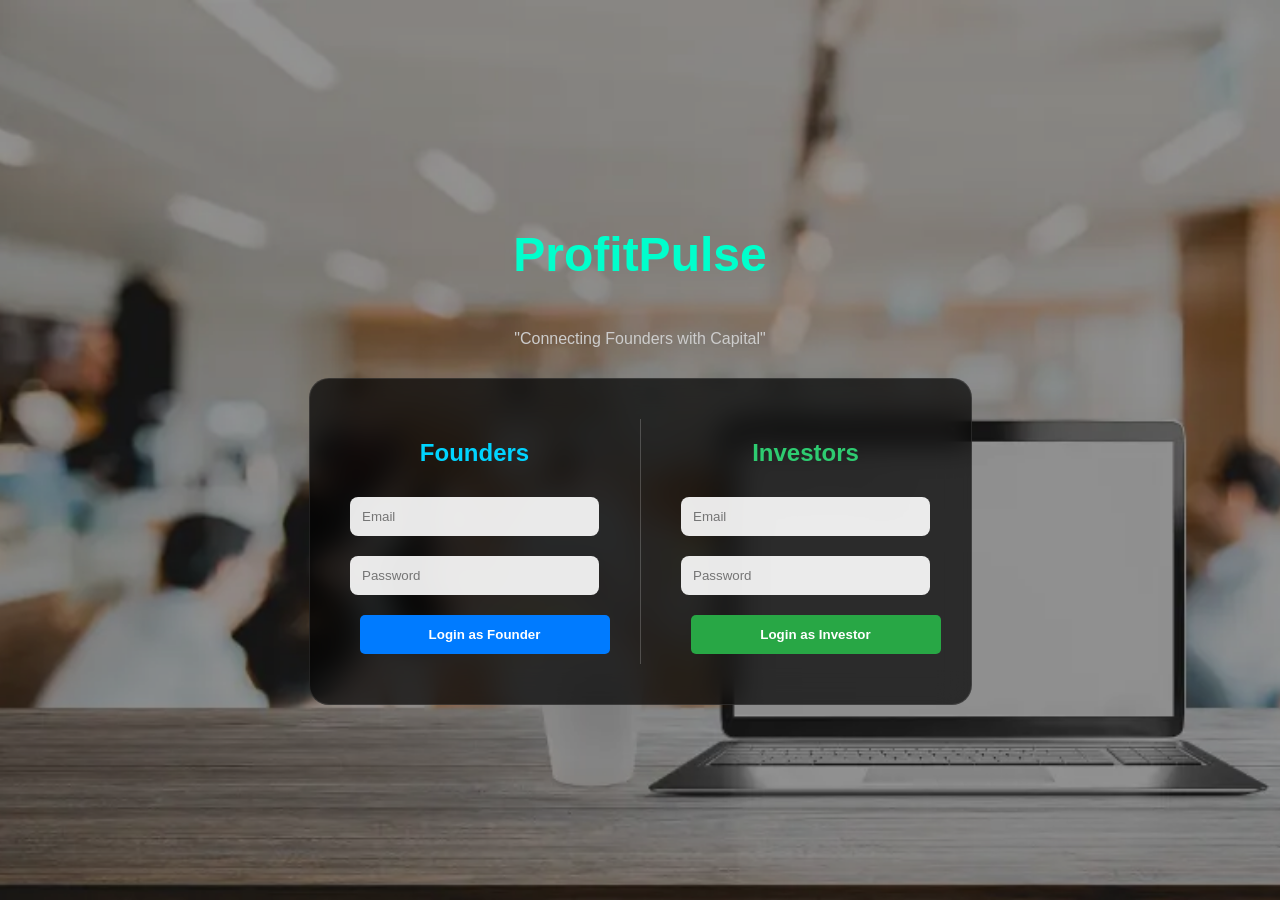
<file: index.html>
<!DOCTYPE html>
<html lang="en">
<head>
    <meta charset="UTF-8">
    <title>ProfitPulse - Strategic Login</title>
    <link rel="stylesheet" href="style.css">
</head>
<body>
    <div class="slideshow">
        <img src="slide1.jpg" class="slide active">
        <img src="slide2.jpg" class="slide">
    </div>

    <div class="overlay">
        <h1 style="color: #00ffcc; font-size: 3rem;">ProfitPulse</h1>
        <p style="color: #ccc; margin-bottom: 30px;">"Connecting Founders with Capital"</p>

        <div style="display: flex; gap: 40px; padding: 40px; background: rgba(0,0,0,0.7); border-radius: 20px; backdrop-filter: blur(15px); border: 1px solid rgba(255,255,255,0.1);">
            <div style="text-align: center; width: 250px;">
                <h2 style="color: #00d4ff;">Founders</h2>
                <input id="email-e" placeholder="Email" style="width: 90%; margin-bottom: 10px;">
                <input id="pass-e" type="password" placeholder="Password" style="width: 90%; margin-bottom: 10px;">
                <button onclick="login('entrepreneur')" style="width: 100%; background: #007bff; border: none; padding: 12px; color: white; border-radius: 5px; cursor: pointer;">Login as Founder</button>
            </div>

            <div style="width: 1px; background: rgba(255,255,255,0.2);"></div>

            <div style="text-align: center; width: 250px;">
                <h2 style="color: #2ecc71;">Investors</h2>
                <input id="email-i" placeholder="Email" style="width: 90%; margin-bottom: 10px;">
                <input id="pass-i" type="password" placeholder="Password" style="width: 90%; margin-bottom: 10px;">
                <button onclick="login('investor')" style="width: 100%; background: #28a745; border: none; padding: 12px; color: white; border-radius: 5px; cursor: pointer;">Login as Investor</button>
            </div>
        </div>
    </div>
    <script src="auth.js"></script>
    <script src="script.js"></script>
</body>
</html>
</file>
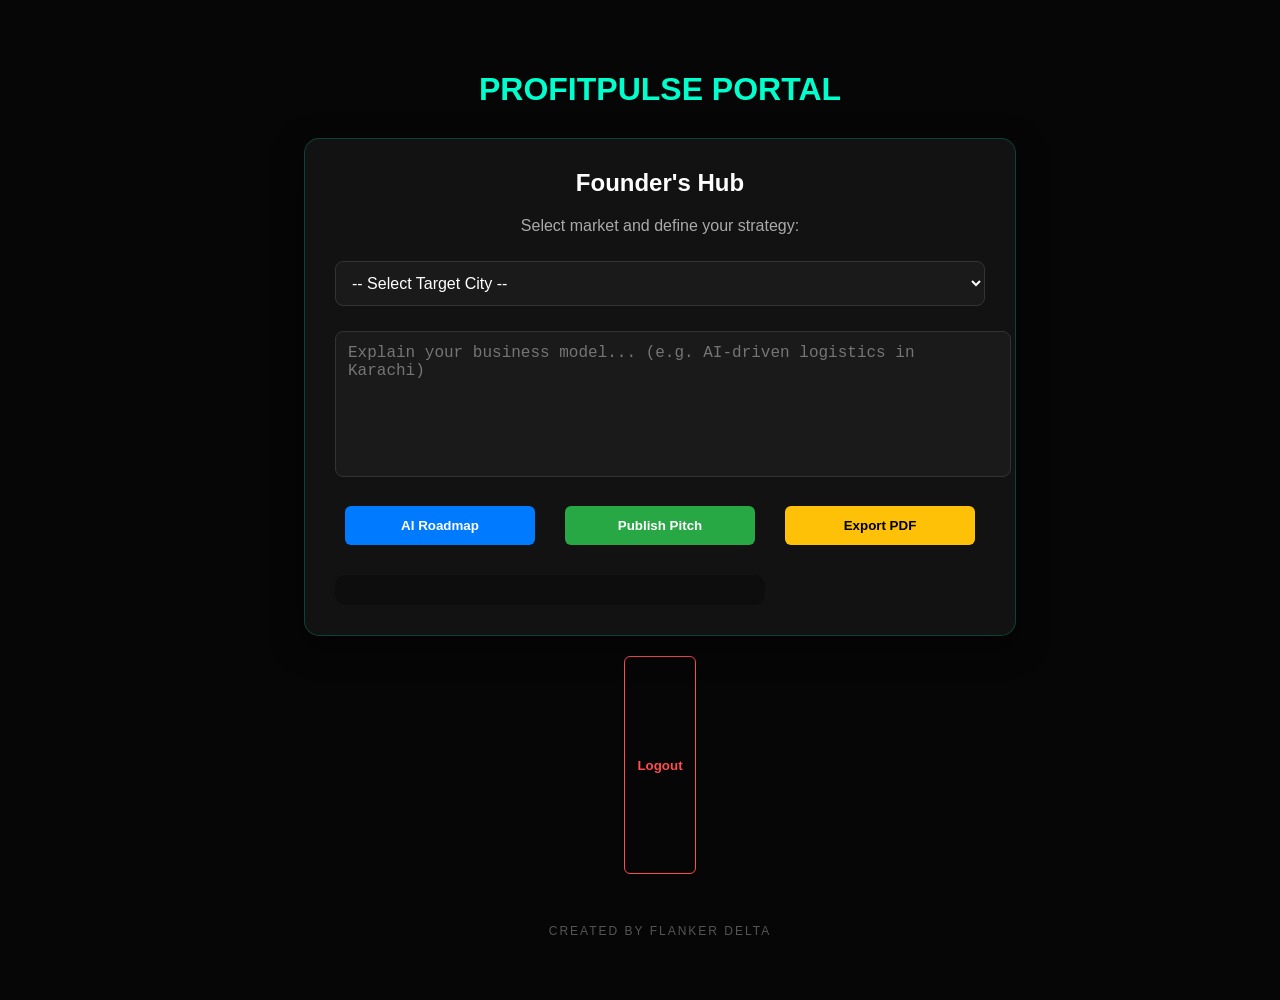
<file: dashboard.html.html>
<!DOCTYPE html>
<html lang="en">
<head>
    <meta charset="UTF-8">
    <meta name="viewport" content="width=device-width, initial-scale=1.0">
    <title>ProfitPulse | Dashboard</title>
    <link rel="stylesheet" href="style.css">
    <style>
        body { font-family: 'Segoe UI', sans-serif; background: #0a0a0a; color: white; margin: 0; }
        .overlay { display: flex; flex-direction: column; align-items: center; padding: 50px 20px; min-height: 100vh; }
        .dashboard-card { 
            background: rgba(20, 20, 20, 0.95); 
            padding: 30px; 
            border-radius: 15px; 
            width: 100%; 
            max-width: 650px; 
            border: 1px solid rgba(0, 255, 204, 0.2);
            box-shadow: 0 10px 30px rgba(0,0,0,0.5);
        }
        select, textarea { 
            width: 100%; padding: 12px; margin-bottom: 15px; border-radius: 8px; 
            background: #1a1a1a; color: white; border: 1px solid #333; font-size: 1rem;
        }
        textarea { height: 120px; resize: none; }
        .btn-row { display: flex; gap: 10px; margin-bottom: 20px; }
        button { flex: 1; padding: 12px; border: none; border-radius: 6px; cursor: pointer; font-weight: bold; transition: 0.3s; }
        .btn-ai { background: #007bff; color: white; }
        .btn-pub { background: #28a745; color: white; }
        .btn-pdf { background: #ffc107; color: black; }
        .btn-logout { background: transparent; border: 1px solid #ff4d4d; color: #ff4d4d; margin-top: 20px; }
        #pitch-wall { max-height: 400px; overflow-y: auto; }
        .trademark { margin-top: 40px; color: #555; font-size: 12px; letter-spacing: 2px; }
    </style>
</head>
<body>
    <div class="overlay">
        <h1 style="color: #00ffcc; margin-bottom: 30px;">PROFITPULSE PORTAL</h1>

        <div id="entrepreneur-view" class="dashboard-card" style="display:none;">
            <h2 style="margin-top:0;">Founder's Hub</h2>
            <p style="color:#aaa;">Select market and define your strategy:</p>
            
            <select id="city-dropdown">
                <option value="">Loading Cities...</option>
            </select>
            
            <textarea id="idea-text" placeholder="Explain your business model... (e.g. AI-driven logistics in Karachi)"></textarea>
            
            <div class="btn-row">
                <button class="btn-ai" onclick="generate()">AI Roadmap</button>
                <button class="btn-pub" onclick="publishPitch()">Publish Pitch</button>
                <button class="btn-pdf" onclick="generatePDF()">Export PDF</button>
            </div>
            
            <div id="result"></div>
        </div>

        <div id="investor-view" class="dashboard-card" style="display:none;">
            <h2 style="margin-top:0; color:#2ecc71;">Investment Opportunities</h2>
            <div id="pitch-wall"></div>
        </div>

        <button class="btn-logout" onclick="logoutUser()">Logout</button>
        
        <p class="trademark">CREATED BY FLANKER DELTA</p>
    </div>

    <script src="cities.js"></script>
    <script src="ai.js"></script>
    <script src="pdf.js"></script>
    <script src="script.js"></script>
</body>
</html>
</file>
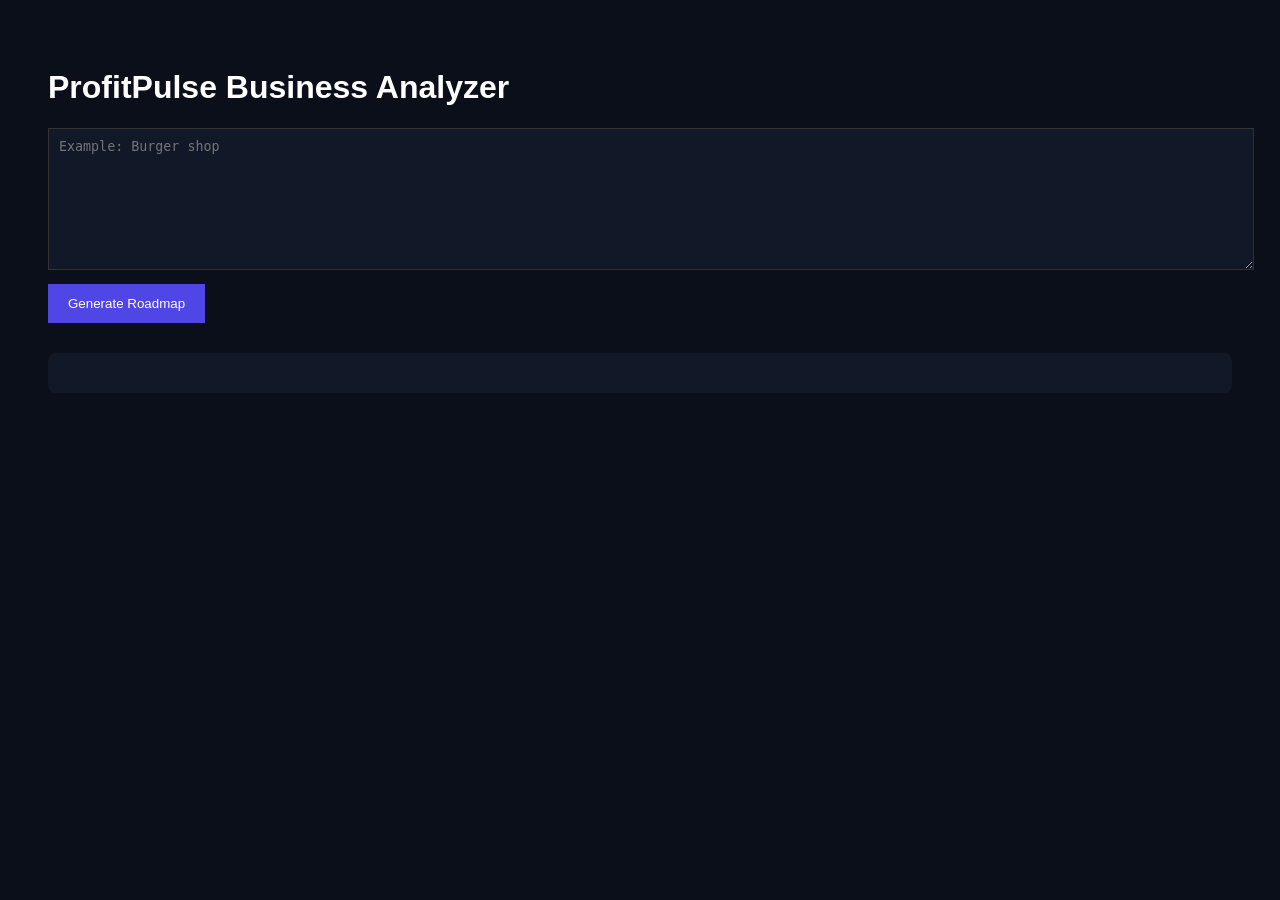
<file: roadmap.html>
<!DOCTYPE html>
<html>
<head>

<title>ProfitPulse</title>

<style>

body{
background:#0B0F1A;
color:white;
font-family:Arial;
padding:40px;
}

textarea{
width:100%;
height:120px;
background:#111827;
border:1px solid #333;
color:white;
padding:10px;
}

button{
margin-top:10px;
padding:12px 20px;
background:#4F46E5;
border:none;
color:white;
cursor:pointer;
}

.result{
margin-top:30px;
background:#111827;
padding:20px;
border-radius:8px;
}

</style>

</head>

<body>

<h1>ProfitPulse Business Analyzer</h1>

<textarea id="idea" placeholder="Example: Burger shop"></textarea>

<br>

<button onclick="generate()">Generate Roadmap</button>

<div class="result" id="result"></div>

<script>

function generate(){

let idea=document.getElementById("idea").value.toLowerCase()

let potential=""
let location1=""
let location2=""
let cost=""
let breakeven=""
let profit=""

if(idea.includes("burger") || idea.includes("food")){

potential="HIGH POTENTIAL 🍔"

location1="Shahrah-e-Faisal Karachi"
location2="Gulshan-e-Iqbal Block 13"

cost="Estimated Cost: 500,000 – 900,000 PKR"

breakeven="Break-even: 8 – 14 months"

profit="Estimated Monthly Profit: 120,000 – 300,000 PKR"

}

else if(idea.includes("online") || idea.includes("website")){

potential="VERY HIGH POTENTIAL 🚀"

location1="Operate from Home"
location2="Sell via Instagram / Daraz"

cost="Estimated Cost: 50,000 – 150,000 PKR"

breakeven="Break-even: 3 – 6 months"

profit="Estimated Monthly Profit: 80,000 – 250,000 PKR"

}

else{

potential="MEDIUM POTENTIAL"

location1="Saddar Market Karachi"
location2="Clifton Block 5"

cost="Estimated Cost: 200,000 – 500,000 PKR"

breakeven="Break-even: 6 – 12 months"

profit="Estimated Monthly Profit: 60,000 – 150,000 PKR"

}

document.getElementById("result").innerHTML=

"<h2>"+potential+"</h2>"+

"<h3>Best Locations</h3>"+

"<p>1️⃣ "+location1+"<br>2️⃣ "+location2+"</p>"+

"<h3>"+cost+"</h3>"+

"<h3>"+breakeven+"</h3>"+

"<h3>"+profit+"</h3>"

}

</script>

</body>
</html>
</file>
<file: style.css>
body {
    margin: 0;
    font-family: 'Segoe UI', Tahoma, Geneva, Verdana, sans-serif;
    color: white;
    overflow: hidden;
}

.slideshow {
    position: fixed;
    top: 0; left: 0;
    width: 100%; height: 100%;
    z-index: -1;
}

.slide {
    position: absolute;
    width: 100%; height: 100%;
    object-fit: cover;
    opacity: 0;
    transition: opacity 1.5s ease-in-out;
}

.slide.active { opacity: 1; }

.overlay {
    position: absolute;
    top: 0; left: 0;
    width: 100%; height: 100%;
    display: flex;
    flex-direction: column;
    justify-content: center;
    align-items: center;
    background: rgba(0, 0, 0, 0.4);
}

.login-box, .dashboard-card {
    background: rgba(255, 255, 255, 0.1);
    backdrop-filter: blur(15px);
    padding: 40px;
    border-radius: 20px;
    border: 1px solid rgba(255, 255, 255, 0.2);
    box-shadow: 0 8px 32px rgba(0, 0, 0, 0.3);
    text-align: center;
}

input, select, textarea {
    padding: 12px;
    margin: 10px 0;
    width: 280px;
    border-radius: 8px;
    border: none;
    outline: none;
    background: rgba(255, 255, 255, 0.9);
}

button {
    padding: 12px 25px;
    margin: 10px;
    cursor: pointer;
    border-radius: 8px;
    border: none;
    background: #007bff;
    color: white;
    font-weight: bold;
    transition: 0.3s;
}

button:hover { background: #0056b3; transform: scale(1.05); }

#result {
    margin-top: 20px;
    padding: 15px;
    background: rgba(0, 0, 0, 0.3);
    border-radius: 10px;
    max-width: 400px;
    line-height: 1.6;
}/* Trademark Styling */
p span {
    text-shadow: 0 0 5px rgba(0, 255, 204, 0.5);
    transition: 0.3s;
}

p span:hover {
    color: #ffffff;
    text-shadow: 0 0 15px #00ffcc;
}
</file>
